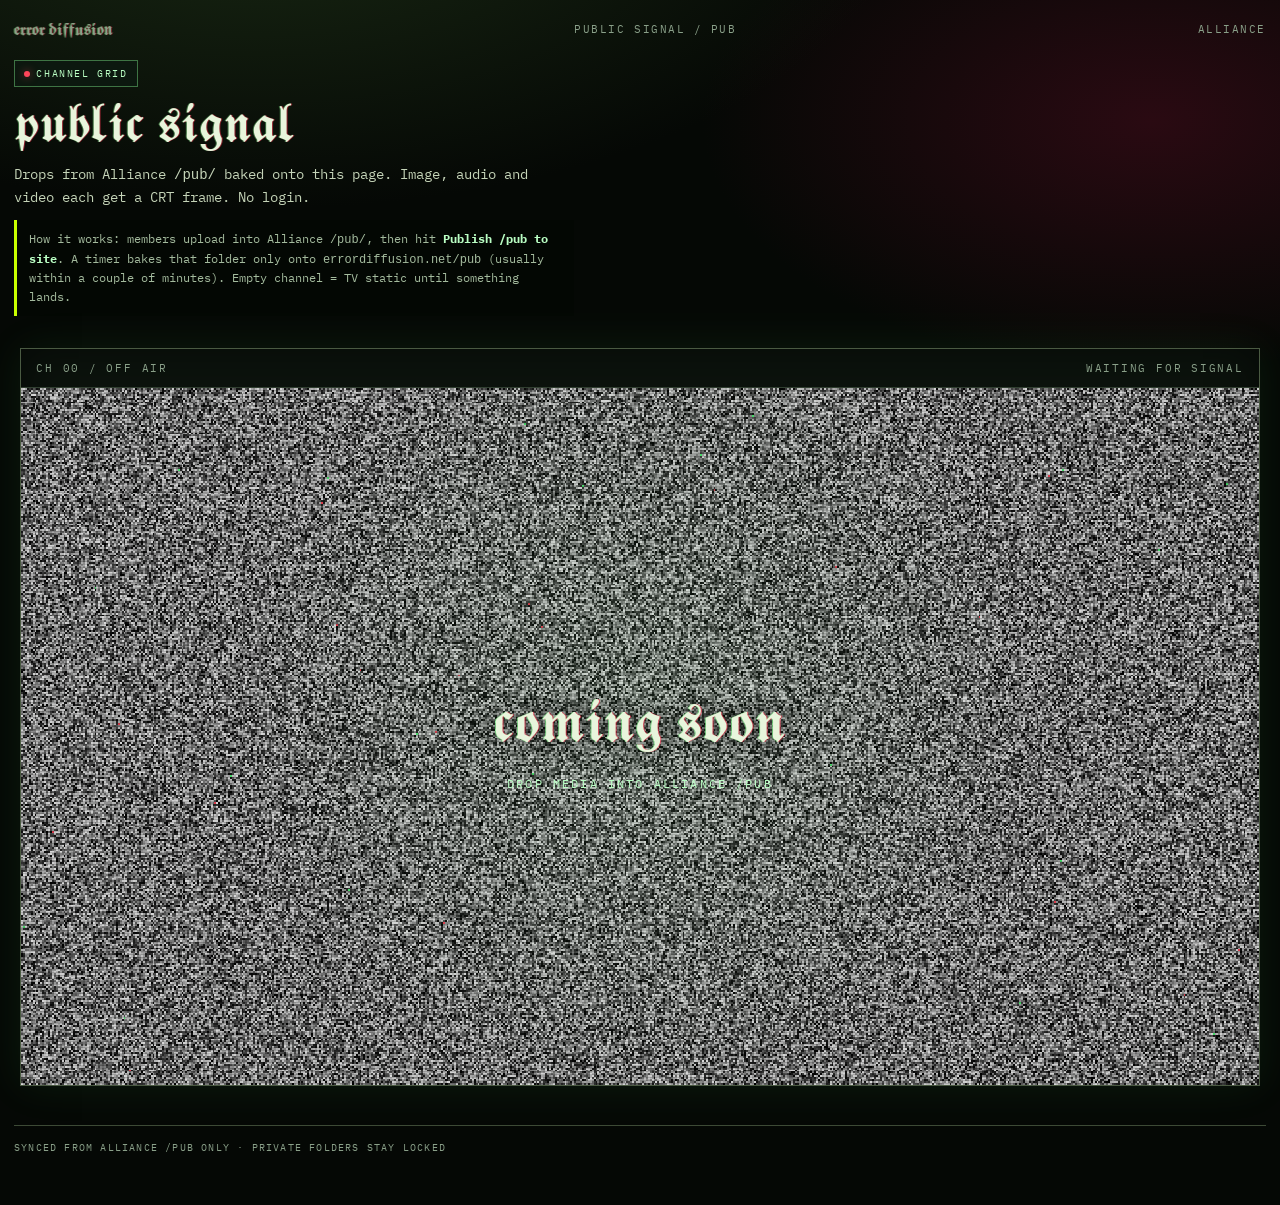
<file: public/pub/index.html>
<!doctype html>
<html lang="en">
<head>
  <meta charset="utf-8">
  <meta name="viewport" content="width=device-width, initial-scale=1">
  <meta name="theme-color" content="#050805">
  <title>public signal /pub / Error Diffusion</title>
  <link rel="preconnect" href="https://fonts.googleapis.com">
  <link rel="preconnect" href="https://fonts.gstatic.com" crossorigin>
  <link href="https://fonts.googleapis.com/css2?family=IBM+Plex+Mono:wght@400;600;700&display=swap" rel="stylesheet">
  <link rel="stylesheet" href="../styles/pub.css?v=20261014-pub3">
</head>
<body>
  <main class="pub-shell">
    <nav class="pub-rail" aria-label="pub navigation">
      <a class="pub-brand" href="/">error diffusion</a>
      <span>public signal / pub</span>
      <a href="https://alliance.errordiffusion.net/">alliance</a>
    </nav>

    <header class="pub-hero">
      <span class="pub-badge"><i aria-hidden="true"></i> channel grid</span>
      <h1>public signal</h1>
      <p>Drops from Alliance <code>/pub/</code> baked onto this page. Image, audio and video each get a CRT frame. No login.</p>
      <p class="pub-how">How it works: members upload into Alliance <code>/pub/</code>, then hit <b>Publish /pub to site</b>. A timer bakes that folder only onto <code>errordiffusion.net/pub</code> (usually within a couple of minutes). Empty channel = TV static until something lands.</p>
    </header>

    <section id="pubGrid" class="pub-grid" aria-live="polite"></section>
    <section id="pubEmpty" class="pub-empty" hidden>
      <div class="pub-crt" aria-label="empty channel static">
        <div class="pub-crt-head">
          <span>CH 00 / OFF AIR</span>
          <span>waiting for signal</span>
        </div>
        <div class="pub-crt-glass">
          <canvas class="pub-static" id="pubStatic" width="640" height="360" aria-hidden="true"></canvas>
          <div class="pub-scan" aria-hidden="true"></div>
          <div class="pub-soon">
            <strong>coming soon</strong>
            <span>drop media into alliance /pub</span>
          </div>
        </div>
      </div>
    </section>

    <p class="pub-foot">synced from alliance /pub only · private folders stay locked</p>
  </main>
  <script src="../scripts/pub-channel.js?v=20261014-pub3"></script>
  <script>
    EdiffPub.mountIndex({
      manifestUrl: './manifest.json?v=20261014-pub3',
      grid: document.getElementById('pubGrid'),
      empty: document.getElementById('pubEmpty'),
      staticCanvas: document.getElementById('pubStatic')
    });
  </script>
</body>
</html>
</file>
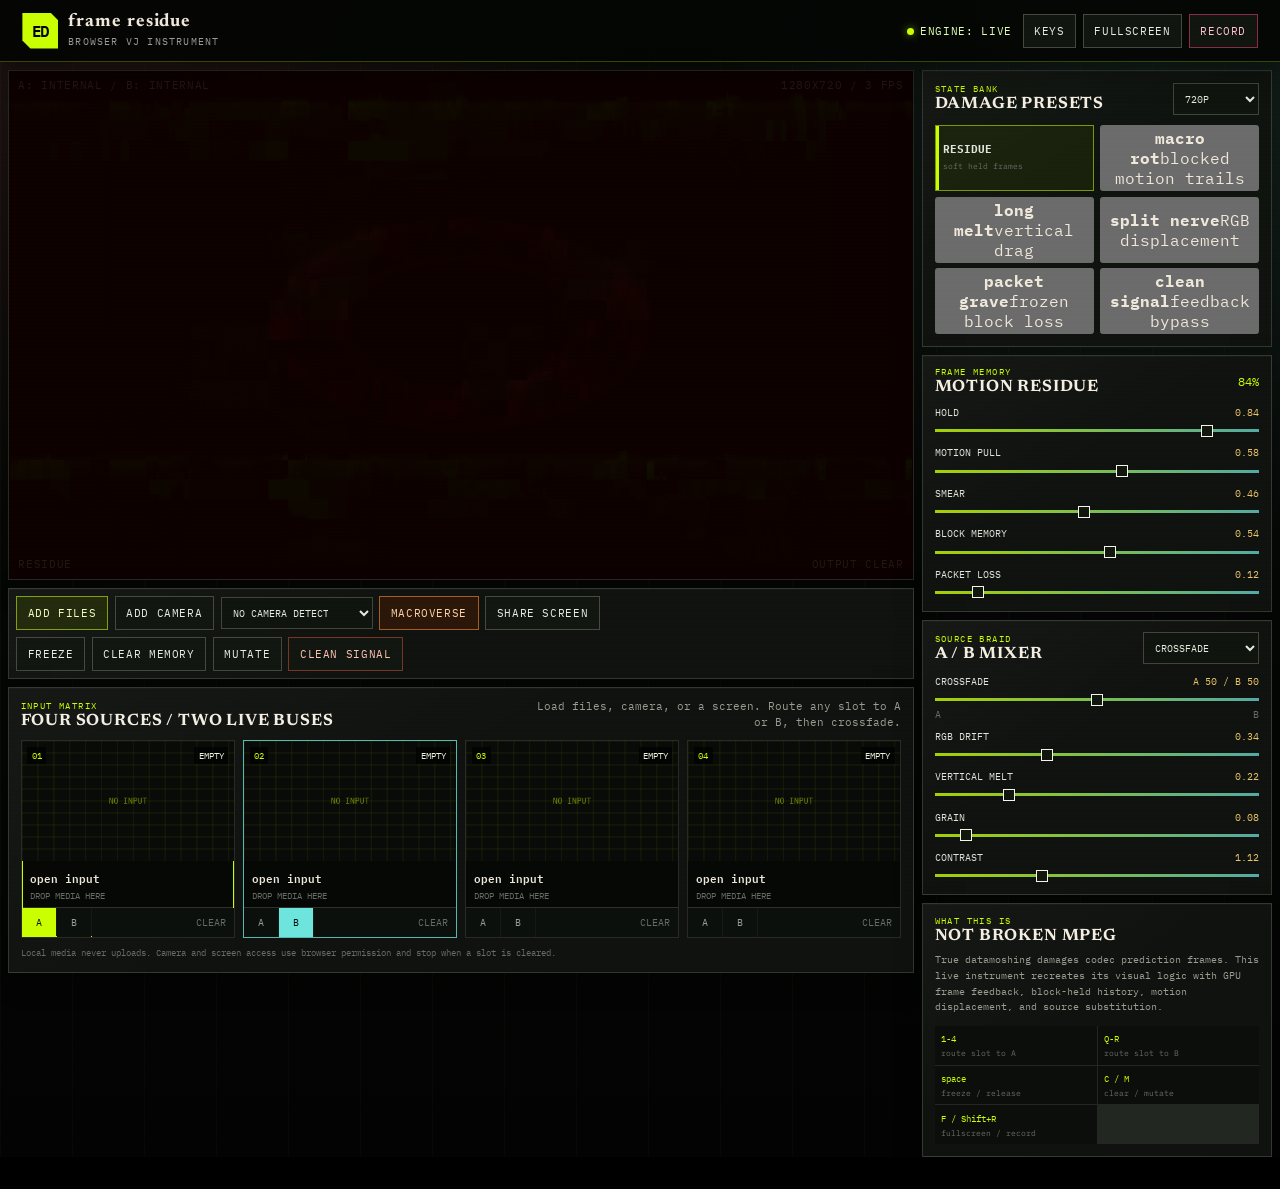
<file: public/vj/index.html>
<!doctype html>
<html lang="en">
<head>
  <meta charset="utf-8">
  <meta name="viewport" content="width=device-width, initial-scale=1, viewport-fit=cover">
  <meta name="theme-color" content="#050705">
  <title>frame residue // error diffusion VJ</title>
  <meta name="description" content="A live, multi-input frame-feedback and datamosh-inspired VJ instrument for the browser.">
  <link rel="icon" type="image/svg+xml" href="../favicon.svg">
  <link rel="preconnect" href="https://fonts.googleapis.com">
  <link rel="preconnect" href="https://fonts.gstatic.com" crossorigin>
  <link href="https://fonts.googleapis.com/css2?family=IBM+Plex+Mono:wght@400;600&family=Newsreader:ital,opsz,wght@0,6..72,700&display=swap" rel="stylesheet">
  <link rel="stylesheet" href="vj.css?v=20261018-b">
</head>
<body>
  <header class="topbar">
    <a class="brand" href="../" aria-label="Back to Error Diffusion">
      <span class="brand-mark" aria-hidden="true">ED</span>
      <span><strong>frame residue</strong><small>browser VJ instrument</small></span>
    </a>
    <div class="top-actions">
      <span class="status" id="engineStatus" data-state="idle">engine: waiting</span>
      <button type="button" class="button button-quiet" id="helpButton" aria-haspopup="dialog">keys</button>
      <button type="button" class="button" id="fullscreenButton">fullscreen</button>
      <button type="button" class="button button-record" id="recordButton">record</button>
    </div>
  </header>

  <main class="rig">
    <section class="stage-column" aria-label="VJ output">
      <div class="stage-shell" id="stageShell">
        <canvas id="outputCanvas" width="1280" height="720" aria-label="Live processed video output"></canvas>
        <div class="drop-target" id="dropTarget">
          <strong>drop video, image, or several files</strong>
          <span>files stay in this browser</span>
        </div>
        <div class="stage-osd stage-osd-top">
          <span id="busReadout">A: INTERNAL / B: INTERNAL</span>
          <span id="frameReadout">1280x720 / 0 fps</span>
        </div>
        <div class="stage-osd stage-osd-bottom">
          <span id="presetReadout">RESIDUE</span>
          <span id="recordReadout">output clear</span>
        </div>
        <div class="stage-error" id="stageError" role="alert" hidden></div>
      </div>

      <div class="transport panel">
        <div class="transport-group">
          <button type="button" class="button button-hot" id="addFilesButton">add files</button>
          <button type="button" class="button" id="addCameraButton">add camera</button>
          <select id="cameraSelect" class="camera-select" aria-label="Camera device">
            <option value="">default camera</option>
          </select>
          <button type="button" class="button button-macroverse" id="addMacroverseButton">Macroverse</button>
          <button type="button" class="button" id="addScreenButton">share screen</button>
          <input id="fileInput" type="file" accept="video/*,image/*" multiple hidden>
        </div>
        <div class="transport-group">
          <button type="button" class="button" id="freezeButton" aria-pressed="false">freeze</button>
          <button type="button" class="button" id="clearButton">clear memory</button>
          <button type="button" class="button" id="randomButton">mutate</button>
          <button type="button" class="button button-panic" id="panicButton">clean signal</button>
        </div>
        <p class="input-notice" id="inputNotice" role="status" aria-live="polite" hidden></p>
      </div>

      <section class="panel source-panel" aria-labelledby="sourceHeading">
        <div class="panel-head">
          <div>
            <span class="eyebrow">input matrix</span>
            <h1 id="sourceHeading">four sources / two live buses</h1>
          </div>
          <p>Load files, camera, or a screen. Route any slot to A or B, then crossfade.</p>
        </div>
        <div class="source-grid" id="sourceGrid"></div>
        <p class="privacy-note">Local media never uploads. Camera and screen access use browser permission and stop when a slot is cleared.</p>
      </section>
    </section>

    <aside class="controls-column" aria-label="Effect controls">
      <section class="panel preset-panel">
        <div class="panel-head compact">
          <div>
            <span class="eyebrow">state bank</span>
            <h2>damage presets</h2>
          </div>
          <select id="resolutionSelect" aria-label="Render resolution">
            <option value="854x480">480p</option>
            <option value="1280x720" selected>720p</option>
            <option value="1920x1080">1080p</option>
          </select>
        </div>
        <div class="preset-grid" id="presetGrid">
          <button type="button" data-preset="residue" class="preset active"><strong>residue</strong><span>soft held frames</span></button>
          <button type="button" data-preset="macro"><strong>macro rot</strong><span>blocked motion trails</span></button>
          <button type="button" data-preset="melt"><strong>long melt</strong><span>vertical drag</span></button>
          <button type="button" data-preset="split"><strong>split nerve</strong><span>RGB displacement</span></button>
          <button type="button" data-preset="packet"><strong>packet grave</strong><span>frozen block loss</span></button>
          <button type="button" data-preset="clean"><strong>clean signal</strong><span>feedback bypass</span></button>
        </div>
      </section>

      <section class="panel control-panel">
        <div class="panel-head compact">
          <div>
            <span class="eyebrow">frame memory</span>
            <h2>motion residue</h2>
          </div>
          <output id="memorySummary">84%</output>
        </div>
        <label class="control">
          <span><strong>hold</strong><output data-output="feedback">0.84</output></span>
          <input data-param="feedback" type="range" min="0" max="0.985" step="0.001" value="0.84">
        </label>
        <label class="control">
          <span><strong>motion pull</strong><output data-output="motion">0.58</output></span>
          <input data-param="motion" type="range" min="0" max="1" step="0.01" value="0.58">
        </label>
        <label class="control">
          <span><strong>smear</strong><output data-output="smear">0.46</output></span>
          <input data-param="smear" type="range" min="0" max="1" step="0.01" value="0.46">
        </label>
        <label class="control">
          <span><strong>block memory</strong><output data-output="blocks">0.54</output></span>
          <input data-param="blocks" type="range" min="0" max="1" step="0.01" value="0.54">
        </label>
        <label class="control">
          <span><strong>packet loss</strong><output data-output="dropout">0.12</output></span>
          <input data-param="dropout" type="range" min="0" max="1" step="0.01" value="0.12">
        </label>
      </section>

      <section class="panel control-panel">
        <div class="panel-head compact">
          <div>
            <span class="eyebrow">source braid</span>
            <h2>A / B mixer</h2>
          </div>
          <select id="blendSelect" aria-label="Source blend mode">
            <option value="0">crossfade</option>
            <option value="1">difference</option>
            <option value="2">lighten</option>
            <option value="3">hard cut</option>
            <option value="4">multiply</option>
          </select>
        </div>
        <label class="control crossfader">
          <span><strong>crossfade</strong><output data-output="mix">A 50 / B 50</output></span>
          <input data-param="mix" type="range" min="0" max="1" step="0.01" value="0.5">
          <span class="range-ends"><i>A</i><i>B</i></span>
        </label>
        <label class="control">
          <span><strong>RGB drift</strong><output data-output="chroma">0.34</output></span>
          <input data-param="chroma" type="range" min="0" max="1" step="0.01" value="0.34">
        </label>
        <label class="control">
          <span><strong>vertical melt</strong><output data-output="melt">0.22</output></span>
          <input data-param="melt" type="range" min="0" max="1" step="0.01" value="0.22">
        </label>
        <label class="control">
          <span><strong>grain</strong><output data-output="noise">0.08</output></span>
          <input data-param="noise" type="range" min="0" max="1" step="0.01" value="0.08">
        </label>
        <label class="control">
          <span><strong>contrast</strong><output data-output="contrast">1.12</output></span>
          <input data-param="contrast" type="range" min="0.7" max="2" step="0.01" value="1.12">
        </label>
      </section>

      <section class="panel notes-panel">
        <span class="eyebrow">what this is</span>
        <h2>not broken MPEG</h2>
        <p>True datamoshing damages codec prediction frames. This live instrument recreates its visual logic with GPU frame feedback, block-held history, motion displacement, and source substitution.</p>
        <dl>
          <div><dt>1-4</dt><dd>route slot to A</dd></div>
          <div><dt>Q-R</dt><dd>route slot to B</dd></div>
          <div><dt>space</dt><dd>freeze / release</dd></div>
          <div><dt>C / M</dt><dd>clear / mutate</dd></div>
          <div><dt>F / Shift+R</dt><dd>fullscreen / record</dd></div>
        </dl>
      </section>
    </aside>
  </main>

  <dialog id="macroverseDialog">
    <div class="dialog-head">
      <div>
        <span class="eyebrow">wired atelier input</span>
        <h2>connect Macroverse</h2>
      </div>
      <button type="button" class="button" id="closeMacroverseButton">close</button>
    </div>
    <form id="macroverseForm" class="macroverse-form">
      <label>
        <span>VJ session</span>
        <input id="macroverseSession" name="sessionId" value="default" maxlength="64" autocomplete="off" spellcheck="false">
      </label>
      <button type="submit" class="button button-macroverse">connect as input</button>
    </form>
    <p id="macroverseStatus">Uses Macroverse's viewer-only live output. Open its VJ deck and load a shader into A or B.</p>
    <a class="macroverse-link" href="https://macroverse.aday.net.au/" target="_blank" rel="noopener noreferrer">open Macroverse control deck</a>
  </dialog>

  <dialog id="helpDialog">
    <div class="dialog-head">
      <div>
        <span class="eyebrow">performance map</span>
        <h2>keyboard controls</h2>
      </div>
      <button type="button" class="button" id="closeHelpButton">close</button>
    </div>
    <div class="key-grid">
      <kbd>1 2 3 4</kbd><span>send source slot to bus A</span>
      <kbd>Q W E R</kbd><span>send source slot to bus B</span>
      <kbd>Space</kbd><span>freeze or release the feedback frame</span>
      <kbd>C</kbd><span>clear all retained frames</span>
      <kbd>M</kbd><span>mutate the effect controls</span>
      <kbd>F</kbd><span>fullscreen the output</span>
      <kbd>Shift + R</kbd><span>start or stop a WebM recording</span>
      <kbd>Esc</kbd><span>leave fullscreen or close this panel</span>
    </div>
    <p>Tip: hard cuts between unrelated moving clips, high hold, and medium block memory create the strongest mosh-like transitions.</p>
  </dialog>

  <template id="sourceTemplate">
    <article class="source-card" data-slot="">
      <div class="source-preview">
        <canvas width="320" height="180" aria-hidden="true"></canvas>
        <span class="slot-number"></span>
        <span class="source-type">empty</span>
      </div>
      <div class="source-info">
        <strong class="source-name">open input</strong>
        <span class="source-meta">drop media here</span>
      </div>
      <div class="source-route">
        <button type="button" class="route route-a" aria-pressed="false">A</button>
        <button type="button" class="route route-b" aria-pressed="false">B</button>
        <button type="button" class="slot-clear" aria-label="Clear source">clear</button>
      </div>
    </article>
  </template>

  <script src="macroverse-input.js?v=20261018-b"></script>
  <script src="vj.js?v=20261018-b"></script>
</body>
</html>
</file>
<file: public/styles/pub.css>
@font-face {
  font-family: 'ED Fraktur';
  src: url('../assets/ed-fraktur.woff2') format('woff2');
  font-weight: 400;
  font-style: normal;
  font-display: swap;
}

:root {
  --pub-ink: #e8f5dc;
  --pub-muted: #8aa089;
  --pub-line: #3d4a36;
  --pub-acid: #8bff94;
  --pub-hot: #ff465a;
  --pub-panel: #0a100b;
  --font-main: "IBM Plex Mono", ui-monospace, Consolas, monospace;
  --font-display: "ED Fraktur", "Cambria Math", serif;
}

* { box-sizing: border-box; }
html, body {
  margin: 0;
  min-height: 100%;
  background:
    radial-gradient(1200px 600px at 20% -10%, #1a2a14 0%, transparent 55%),
    radial-gradient(900px 500px at 90% 10%, #2a0a12 0%, transparent 50%),
    #050805;
  color: var(--pub-ink);
  font: 14px/1.55 var(--font-main);
}

a { color: var(--pub-acid); }
a:hover { color: #e7ff9e; }

.pub-shell {
  width: min(1400px, calc(100% - 2rem));
  margin: 0 auto;
  padding: 1.25rem 0 3rem;
}

.pub-rail {
  display: flex;
  flex-wrap: wrap;
  align-items: center;
  justify-content: space-between;
  gap: 0.75rem 1.25rem;
  margin-bottom: 1.25rem;
  font-size: 11px;
  letter-spacing: 0.14em;
  text-transform: uppercase;
  color: var(--pub-muted);
}

.pub-rail a { text-decoration: none; color: inherit; }
.pub-rail a:hover { color: var(--pub-acid); }
.pub-brand {
  font-family: var(--font-display);
  font-size: 1.15rem;
  letter-spacing: 0;
  text-transform: none;
  color: var(--pub-acid);
  text-shadow: 1px 0 #ff334f66, -1px 0 #8bff9466;
}

.pub-hero {
  display: grid;
  gap: 0.85rem;
  margin-bottom: 1.5rem;
}

.pub-hero h1 {
  margin: 0;
  font-family: var(--font-display);
  font-size: clamp(2.2rem, 7vw, 3.6rem);
  font-weight: 400;
  line-height: 1.05;
  letter-spacing: 0;
  text-shadow: 1px 0 #ff334f88, -1px 0 #8bff9466;
}

.pub-hero p {
  margin: 0;
  max-width: 38rem;
  color: #c5d4b8;
}

.pub-how {
  max-width: 40rem !important;
  padding: 0.7rem 0.85rem;
  border-left: 3px solid #caff00;
  background: rgba(2, 6, 3, 0.55);
  font-size: 12px;
  line-height: 1.55;
  color: #a4bb9e !important;
}

.pub-how b { color: #baffc4; font-weight: 700; }

.pub-badge {
  display: inline-flex;
  align-items: center;
  gap: 0.45rem;
  width: fit-content;
  padding: 0.35rem 0.65rem;
  border: 1px solid #8bff9466;
  background: #0c180f;
  color: #baffc4;
  font-size: 10px;
  letter-spacing: 0.16em;
  text-transform: uppercase;
}

.pub-badge i {
  width: 6px;
  height: 6px;
  border-radius: 50%;
  background: var(--pub-hot);
  box-shadow: 0 0 8px #ff465a88;
}

.pub-grid {
  display: grid;
  grid-template-columns: repeat(auto-fill, minmax(220px, 1fr));
  gap: 1rem;
}

.pub-tile {
  display: grid;
  gap: 0.55rem;
  padding: 0.85rem;
  border: 1px solid var(--pub-line);
  background: linear-gradient(180deg, #10180f, #070b08);
  text-decoration: none;
  color: inherit;
  min-height: 180px;
  transition: border-color 180ms ease, box-shadow 180ms ease;
}

.pub-tile:hover {
  border-color: var(--pub-acid);
  box-shadow: 0 0 22px #5aff7833;
}

.pub-tile-screen {
  position: relative;
  aspect-ratio: 16 / 10;
  overflow: hidden;
  border: 3px solid #2a3328;
  border-radius: 8px;
  background: #020403;
  box-shadow: inset 0 0 30px #000, 0 0 0 1px #5aff7818;
}

.pub-tile-screen img,
.pub-tile-screen video {
  width: 100%;
  height: 100%;
  object-fit: cover;
  display: block;
  filter: contrast(1.08) saturate(1.1);
}

.pub-tile-meta {
  display: flex;
  justify-content: space-between;
  gap: 0.5rem;
  font-size: 10px;
  letter-spacing: 0.12em;
  text-transform: uppercase;
  color: var(--pub-muted);
}

.pub-tile-title {
  font-size: 13px;
  line-height: 1.35;
  word-break: break-word;
}

.pub-empty {
  display: grid;
  place-items: center;
  min-height: calc(100svh - 10rem);
}

.pub-crt {
  width: min(1240px, 100%);
  border: 1px solid #4a5a42;
  background: #0b120c;
  box-shadow: 0 0 40px #5aff7814, inset 0 0 40px #0008;
}

.pub-crt-head,
.pub-stage .pub-crt-head {
  display: flex;
  justify-content: space-between;
  gap: 1rem;
  padding: 0.75rem 1.1rem;
  border-bottom: 1px solid #314031;
  font-family: var(--font-main);
  font-size: 11px;
  letter-spacing: 0.16em;
  text-transform: uppercase;
  color: var(--pub-muted);
}

.pub-crt-glass {
  position: relative;
  aspect-ratio: 16 / 9;
  min-height: clamp(280px, 52vh, 720px);
  overflow: hidden;
  background: #010201;
}

.pub-static {
  position: absolute;
  inset: 0;
  width: 100%;
  height: 100%;
  opacity: 0.85;
  image-rendering: pixelated;
}

.pub-scan {
  position: absolute;
  inset: 0;
  pointer-events: none;
  background:
    repeating-linear-gradient(
      to bottom,
      transparent 0 2px,
      rgba(0, 0, 0, 0.28) 2px 3px
    );
  mix-blend-mode: multiply;
  opacity: 0.55;
}

.pub-soon {
  position: absolute;
  inset: 0;
  display: grid;
  place-content: center;
  gap: 0.55rem;
  text-align: center;
  padding: 1rem;
  background: radial-gradient(circle at 50% 45%, #8bff9414, transparent 55%);
  z-index: 2;
}

.pub-soon strong {
  font-family: var(--font-display);
  font-size: clamp(2.2rem, 7vw, 4rem);
  font-weight: 400;
  letter-spacing: 0;
  text-shadow: 1px 0 #ff334faa, -1px 0 #8bff94aa, 0 0 24px #000;
}

.pub-soon span {
  font-family: var(--font-main);
  font-size: 12px;
  letter-spacing: 0.18em;
  text-transform: uppercase;
  color: #baffc4;
}

.pub-channel {
  display: grid;
  gap: 1rem;
}

.pub-stage {
  width: min(1240px, 100%);
  border: 1px solid #4a5a42;
  background: #0b120c;
  box-shadow: 0 0 40px #5aff7814, inset 0 0 40px #0008;
}

.pub-stage-glass {
  position: relative;
  min-height: clamp(320px, 56vh, 760px);
  aspect-ratio: 16 / 9;
  overflow: hidden;
  background: #010201;
  font-family: var(--font-main);
}

.pub-stage-glass img,
.pub-stage-glass video,
.pub-stage-glass audio {
  width: 100%;
  height: 100%;
  object-fit: contain;
  display: block;
  background: #000;
}

.pub-stage-glass audio {
  height: auto;
  margin-top: 42%;
  padding: 0 1rem;
}

.pub-wave {
  position: absolute;
  left: 0;
  right: 0;
  bottom: 0;
  height: 88px;
  width: 100%;
  pointer-events: none;
  opacity: 0.9;
  mix-blend-mode: screen;
}

.pub-runes {
  display: flex;
  gap: 0.35rem;
  flex-wrap: wrap;
}

.pub-rune {
  width: 28px;
  height: 28px;
  background: url('../assets/dsp-glyphs.png') 0 0 / 300% 200% no-repeat;
  opacity: 0.85;
}

.pub-rune.r1 { background-position: 0 0; }
.pub-rune.r2 { background-position: 50% 0; }
.pub-rune.r3 { background-position: 100% 0; }
.pub-rune.r4 { background-position: 0 100%; }
.pub-rune.r5 { background-position: 50% 100%; }
.pub-rune.r6 { background-position: 100% 100%; }

.pub-foot {
  margin-top: 2rem;
  padding-top: 1rem;
  border-top: 1px solid var(--pub-line);
  font-size: 10px;
  letter-spacing: 0.12em;
  text-transform: uppercase;
  color: var(--pub-muted);
}

@media (max-width: 700px) {
  .pub-shell { width: calc(100% - 1.25rem); }
  .pub-crt,
  .pub-stage { width: 100%; }
  .pub-crt-glass,
  .pub-stage-glass {
    aspect-ratio: 4 / 3;
    min-height: 220px;
  }
}

@media (prefers-reduced-motion: reduce) {
  .pub-static { opacity: 0.35; }
}
</file>
<file: public/vj/vj.css>
:root {
  color-scheme: dark;
  --bg: #050705;
  --panel: rgba(16, 19, 15, 0.96);
  --panel-2: rgba(25, 28, 22, 0.94);
  --ink: #eee7da;
  --muted: #999d91;
  --dim: #666c63;
  --line: rgba(213, 225, 193, 0.18);
  --line-hot: rgba(202, 255, 0, 0.54);
  --lime: #caff00;
  --pink: #ff4778;
  --cyan: #6de4dc;
  --amber: #e9c46a;
  --red: #f05f3b;
  --font: "IBM Plex Mono", ui-monospace, Consolas, monospace;
  --display: "Newsreader", Georgia, serif;
}

* {
  box-sizing: border-box;
}

html {
  min-height: 100%;
  background: #000;
}

body {
  margin: 0;
  min-width: 320px;
  min-height: 100vh;
  color: var(--ink);
  font-family: var(--font);
  background:
    radial-gradient(circle at 10% 0%, rgba(255, 71, 120, 0.1), transparent 32rem),
    radial-gradient(circle at 90% 10%, rgba(109, 228, 220, 0.09), transparent 28rem),
    repeating-linear-gradient(90deg, rgba(202, 255, 0, 0.025) 0 1px, transparent 1px 72px),
    linear-gradient(180deg, #0b0e0a, var(--bg) 50%, #020302);
}

body::after {
  content: "";
  position: fixed;
  inset: 0;
  z-index: 100;
  pointer-events: none;
  opacity: 0.18;
  mix-blend-mode: soft-light;
  background: repeating-linear-gradient(0deg, transparent 0 3px, rgba(255, 255, 255, 0.09) 3px 4px);
}

button,
select,
input {
  font: inherit;
}

button,
select {
  color: inherit;
}

button:focus-visible,
select:focus-visible,
input:focus-visible,
a:focus-visible {
  outline: 2px solid var(--lime);
  outline-offset: 2px;
}

button:disabled {
  cursor: not-allowed;
  opacity: 0.48;
}

.topbar {
  position: sticky;
  top: 0;
  z-index: 50;
  min-height: 62px;
  display: flex;
  align-items: center;
  justify-content: space-between;
  gap: 1rem;
  padding: 0.55rem clamp(0.65rem, 2vw, 1.4rem);
  border-bottom: 1px solid rgba(202, 255, 0, 0.25);
  background: rgba(4, 6, 4, 0.92);
  box-shadow: 0 8px 30px rgba(0, 0, 0, 0.42);
  backdrop-filter: blur(14px);
}

.brand {
  display: inline-flex;
  align-items: center;
  gap: 0.62rem;
  min-width: 0;
  color: var(--ink);
  text-decoration: none;
}

.brand-mark {
  width: 36px;
  height: 36px;
  display: grid;
  place-items: center;
  flex: 0 0 auto;
  border: 1px solid var(--line-hot);
  color: #020300;
  background: var(--lime);
  font-weight: 600;
  letter-spacing: -0.08em;
  clip-path: polygon(0 0, calc(100% - 8px) 0, 100% 8px, 100% 100%, 8px 100%, 0 calc(100% - 8px));
}

.brand strong,
.brand small {
  display: block;
}

.brand strong {
  font-family: var(--display);
  font-size: 1.15rem;
  line-height: 1;
  letter-spacing: 0.05em;
}

.brand small {
  margin-top: 0.2rem;
  color: var(--muted);
  font-size: 0.62rem;
  text-transform: uppercase;
  letter-spacing: 0.12em;
}

.top-actions,
.transport,
.transport-group {
  display: flex;
  align-items: center;
  gap: 0.42rem;
}

.status {
  margin-right: 0.25rem;
  color: var(--muted);
  font-size: 0.68rem;
  letter-spacing: 0.06em;
  text-transform: uppercase;
}

.status::before {
  content: "";
  width: 7px;
  height: 7px;
  display: inline-block;
  margin-right: 0.4rem;
  border-radius: 50%;
  background: var(--dim);
  box-shadow: 0 0 0 2px rgba(255, 255, 255, 0.04);
}

.status[data-state="live"] {
  color: #dfffb0;
}

.status[data-state="live"]::before {
  background: var(--lime);
  box-shadow: 0 0 9px rgba(202, 255, 0, 0.58);
}

.status[data-state="error"] {
  color: #ffb4a2;
}

.status[data-state="error"]::before {
  background: var(--red);
}

.button {
  min-height: 34px;
  padding: 0.42rem 0.66rem;
  border: 1px solid rgba(213, 225, 193, 0.25);
  border-radius: 0;
  color: #e9ede3;
  background: rgba(17, 22, 17, 0.96);
  cursor: pointer;
  font-size: 0.7rem;
  text-transform: uppercase;
  letter-spacing: 0.055em;
  transition: border-color 120ms ease, color 120ms ease, background 120ms ease;
}

.button:hover {
  border-color: rgba(202, 255, 0, 0.55);
  color: #fff;
  background: rgba(36, 43, 30, 0.98);
}

.button-hot {
  border-color: rgba(202, 255, 0, 0.56);
  color: #efffc1;
  background: rgba(50, 62, 10, 0.5);
}

.button-record {
  border-color: rgba(255, 71, 120, 0.5);
  color: #ffc1d1;
}

.button-record[data-recording="true"] {
  color: #170006;
  background: var(--pink);
  animation: record-pulse 1s steps(2, end) infinite;
}

.button-macroverse {
  border-color: rgba(238, 136, 51, 0.62);
  color: #ffd0a8;
  background: rgba(54, 25, 8, 0.72);
}

.button-panic {
  border-color: rgba(240, 95, 59, 0.45);
  color: #ffc3b4;
}

.button[aria-pressed="true"] {
  border-color: var(--cyan);
  color: #001614;
  background: var(--cyan);
}

.rig {
  width: min(1840px, calc(100% - 1rem));
  margin: 0.5rem auto 2rem;
  display: grid;
  grid-template-columns: minmax(0, 1fr) minmax(300px, 350px);
  gap: 0.5rem;
  align-items: start;
}

.stage-column,
.controls-column {
  min-width: 0;
  display: grid;
  gap: 0.5rem;
}

.controls-column {
  position: sticky;
  top: 67px;
}

.panel,
.stage-shell {
  position: relative;
  border: 1px solid var(--line);
  background:
    linear-gradient(145deg, rgba(255, 255, 255, 0.025), transparent 45%),
    var(--panel);
  box-shadow: inset 0 1px 0 rgba(255, 255, 255, 0.025), 0 8px 28px rgba(0, 0, 0, 0.23);
}

.stage-shell {
  isolation: isolate;
  overflow: hidden;
  aspect-ratio: 16 / 9;
  min-height: 240px;
  background: #000;
}

#outputCanvas {
  display: block;
  width: 100%;
  height: 100%;
  background: #000;
  object-fit: contain;
}

.stage-shell::after {
  content: "";
  position: absolute;
  inset: 0;
  z-index: 3;
  pointer-events: none;
  opacity: 0.17;
  background:
    linear-gradient(90deg, rgba(255, 0, 55, 0.1), transparent 18%, transparent 82%, rgba(0, 255, 245, 0.1)),
    repeating-linear-gradient(0deg, transparent 0 3px, rgba(255, 255, 255, 0.08) 3px 4px);
  mix-blend-mode: screen;
}

.stage-osd {
  position: absolute;
  left: 0.58rem;
  right: 0.58rem;
  z-index: 5;
  display: flex;
  justify-content: space-between;
  gap: 1rem;
  color: rgba(236, 255, 210, 0.88);
  font-size: clamp(0.58rem, 0.9vw, 0.7rem);
  line-height: 1;
  letter-spacing: 0.06em;
  text-transform: uppercase;
  text-shadow: 0 1px 4px #000, 0 0 8px #000;
  pointer-events: none;
}

.stage-osd-top {
  top: 0.55rem;
}

.stage-osd-bottom {
  bottom: 0.55rem;
}

.stage-error {
  position: absolute;
  inset: 0;
  z-index: 10;
  display: grid;
  place-items: center;
  padding: 2rem;
  color: #ffd2c6;
  background: rgba(15, 2, 0, 0.9);
  text-align: center;
  font-size: 0.82rem;
  line-height: 1.6;
}

.drop-target {
  position: absolute;
  inset: 0.75rem;
  z-index: 20;
  display: none;
  place-content: center;
  gap: 0.4rem;
  border: 2px dashed var(--lime);
  color: #f4ffc9;
  background: rgba(7, 12, 2, 0.88);
  text-align: center;
  text-transform: uppercase;
  letter-spacing: 0.08em;
}

.drop-target span {
  color: var(--muted);
  font-size: 0.7rem;
}

body.dragging .drop-target {
  display: grid;
}

.transport {
  min-height: 50px;
  justify-content: space-between;
  flex-wrap: wrap;
  padding: 0.45rem;
}

.input-notice {
  flex: 1 0 100%;
  margin: 0;
  padding: 0.45rem 0.55rem;
  border-left: 3px solid var(--amber);
  color: #f4d9a0;
  background: rgba(65, 42, 8, 0.45);
  font-size: 0.62rem;
  line-height: 1.45;
}

.input-notice[data-state="error"] {
  border-color: var(--red);
  color: #ffc6b8;
  background: rgba(72, 15, 5, 0.52);
}

.input-notice[data-state="ok"] {
  border-color: var(--lime);
  color: #e7ff9a;
  background: rgba(40, 55, 5, 0.48);
}

.source-panel,
.preset-panel,
.control-panel,
.notes-panel {
  padding: 0.72rem;
}

.panel-head {
  display: flex;
  justify-content: space-between;
  align-items: end;
  gap: 1rem;
  margin-bottom: 0.65rem;
}

.panel-head.compact {
  align-items: center;
}

.panel-head h1,
.panel-head h2,
.notes-panel h2,
dialog h2 {
  margin: 0.1rem 0 0;
  color: #f3ede2;
  font-family: var(--display);
  font-size: 1.03rem;
  line-height: 1;
  letter-spacing: 0.05em;
  text-transform: uppercase;
}

.panel-head p {
  max-width: 52ch;
  margin: 0;
  color: var(--muted);
  font-size: 0.66rem;
  line-height: 1.45;
  text-align: right;
}

.eyebrow {
  display: block;
  color: var(--lime);
  font-size: 0.55rem;
  line-height: 1.2;
  letter-spacing: 0.16em;
  text-transform: uppercase;
}

select {
  min-height: 32px;
  max-width: 9.5rem;
  padding: 0.32rem 1.7rem 0.32rem 0.48rem;
  border: 1px solid rgba(213, 225, 193, 0.24);
  border-radius: 0;
  color: #e5ebdc;
  background: #10140f;
  font-size: 0.65rem;
  text-transform: uppercase;
}

.source-grid {
  display: grid;
  grid-template-columns: repeat(4, minmax(0, 1fr));
  gap: 0.5rem;
}

.source-card {
  min-width: 0;
  overflow: hidden;
  border: 1px solid rgba(213, 225, 193, 0.16);
  background: rgba(4, 6, 4, 0.8);
}

.source-card[data-bus-a="true"] {
  box-shadow: inset 0 0 0 1px var(--lime);
}

.source-card[data-bus-b="true"] {
  border-color: rgba(109, 228, 220, 0.8);
}

.source-card[data-bus-a="true"][data-bus-b="true"] {
  box-shadow: inset 0 0 0 1px var(--lime), inset 0 -3px 0 var(--cyan);
}

.source-preview {
  position: relative;
  aspect-ratio: 16 / 9;
  overflow: hidden;
  background:
    repeating-linear-gradient(90deg, rgba(202, 255, 0, 0.05) 0 1px, transparent 1px 16px),
    repeating-linear-gradient(0deg, rgba(202, 255, 0, 0.04) 0 1px, transparent 1px 12px),
    #080b08;
}

.source-preview canvas {
  display: block;
  width: 100%;
  height: 100%;
  opacity: 0.92;
}

.slot-number,
.source-type {
  position: absolute;
  top: 0.36rem;
  z-index: 2;
  padding: 0.18rem 0.28rem;
  color: #eaf5df;
  background: rgba(0, 0, 0, 0.68);
  font-size: 0.55rem;
  text-transform: uppercase;
}

.slot-number {
  left: 0.36rem;
  color: var(--lime);
}

.source-type {
  right: 0.36rem;
}

.source-info {
  min-width: 0;
  display: grid;
  gap: 0.16rem;
  padding: 0.48rem 0.5rem 0.35rem;
}

.source-info strong,
.source-info span {
  min-width: 0;
  overflow: hidden;
  text-overflow: ellipsis;
  white-space: nowrap;
}

.source-info strong {
  font-size: 0.7rem;
  font-weight: 600;
}

.source-info span {
  color: var(--dim);
  font-size: 0.57rem;
  text-transform: uppercase;
}

.source-route {
  display: grid;
  grid-template-columns: 34px 34px 1fr;
  gap: 1px;
  border-top: 1px solid rgba(213, 225, 193, 0.12);
  background: rgba(213, 225, 193, 0.08);
}

.source-route button {
  min-height: 29px;
  border: 0;
  color: var(--muted);
  background: #0c100c;
  cursor: pointer;
  font-size: 0.62rem;
  text-transform: uppercase;
}

.source-route button:hover {
  color: #fff;
  background: #20261c;
}

.source-route .route-a[aria-pressed="true"] {
  color: #101500;
  background: var(--lime);
}

.source-route .route-b[aria-pressed="true"] {
  color: #001513;
  background: var(--cyan);
}

.source-route .slot-clear {
  text-align: right;
  padding-right: 0.5rem;
  color: var(--dim);
}

.privacy-note {
  margin: 0.52rem 0 0;
  color: var(--dim);
  font-size: 0.57rem;
  line-height: 1.45;
}

.preset-grid {
  display: grid;
  grid-template-columns: repeat(2, minmax(0, 1fr));
  gap: 0.35rem;
}

.preset {
  min-height: 64px;
  display: grid;
  align-content: center;
  gap: 0.3rem;
  padding: 0.46rem;
  border: 1px solid rgba(213, 225, 193, 0.16);
  color: #dfe5d8;
  background: rgba(3, 5, 3, 0.7);
  text-align: left;
  cursor: pointer;
}

.preset strong,
.preset span {
  display: block;
}

.preset strong {
  font-size: 0.66rem;
  line-height: 1.1;
  text-transform: uppercase;
}

.preset span {
  color: var(--dim);
  font-size: 0.53rem;
  line-height: 1.25;
}

.preset:hover {
  border-color: rgba(202, 255, 0, 0.45);
}

.preset.active {
  border-color: var(--line-hot);
  background: rgba(45, 57, 8, 0.35);
  box-shadow: inset 3px 0 0 var(--lime);
}

.control-panel {
  display: grid;
  gap: 0.54rem;
}

.control-panel .panel-head {
  margin-bottom: 0.1rem;
}

.control-panel .panel-head > output {
  color: var(--lime);
  font-size: 0.72rem;
}

.control {
  display: grid;
  gap: 0.3rem;
}

.control > span {
  display: flex;
  align-items: center;
  justify-content: space-between;
  gap: 1rem;
  color: var(--muted);
  font-size: 0.62rem;
}

.control strong {
  color: #dfe4da;
  font-weight: 400;
  text-transform: uppercase;
}

.control output {
  color: var(--amber);
  font-variant-numeric: tabular-nums;
}

input[type="range"] {
  width: 100%;
  height: 14px;
  margin: 0;
  appearance: none;
  background: transparent;
  cursor: ew-resize;
}

input[type="range"]::-webkit-slider-runnable-track {
  height: 3px;
  border: 0;
  background: linear-gradient(90deg, rgba(202, 255, 0, 0.8), rgba(109, 228, 220, 0.72));
}

input[type="range"]::-webkit-slider-thumb {
  width: 12px;
  height: 12px;
  margin-top: -4.5px;
  appearance: none;
  border: 1px solid #f2f5e9;
  border-radius: 0;
  background: #11170d;
}

input[type="range"]::-moz-range-track {
  height: 3px;
  border: 0;
  background: linear-gradient(90deg, rgba(202, 255, 0, 0.8), rgba(109, 228, 220, 0.72));
}

input[type="range"]::-moz-range-thumb {
  width: 12px;
  height: 12px;
  border: 1px solid #f2f5e9;
  border-radius: 0;
  background: #11170d;
}

.range-ends {
  margin-top: -0.2rem;
  color: var(--dim) !important;
}

.range-ends i {
  font-style: normal;
}

.notes-panel p {
  margin: 0.5rem 0 0.7rem;
  color: var(--muted);
  font-size: 0.63rem;
  line-height: 1.55;
}

.notes-panel dl {
  display: grid;
  grid-template-columns: repeat(2, minmax(0, 1fr));
  gap: 1px;
  margin: 0;
  background: rgba(213, 225, 193, 0.1);
}

.notes-panel dl div {
  min-width: 0;
  padding: 0.4rem;
  background: #0b0e0b;
}

.notes-panel dt {
  color: var(--lime);
  font-size: 0.58rem;
}

.notes-panel dd {
  margin: 0.12rem 0 0;
  color: var(--dim);
  font-size: 0.52rem;
}

dialog {
  width: min(620px, calc(100vw - 1.4rem));
  border: 1px solid rgba(202, 255, 0, 0.45);
  border-radius: 0;
  color: var(--ink);
  background:
    linear-gradient(135deg, rgba(202, 255, 0, 0.05), transparent 45%),
    #0b0e0b;
  box-shadow: 0 28px 90px #000;
}

dialog::backdrop {
  background: rgba(0, 0, 0, 0.78);
  backdrop-filter: blur(5px);
}

.dialog-head {
  display: flex;
  align-items: start;
  justify-content: space-between;
  gap: 1rem;
  margin-bottom: 1rem;
}

.key-grid {
  display: grid;
  grid-template-columns: 8rem 1fr;
  align-items: center;
  gap: 1px;
  background: rgba(213, 225, 193, 0.1);
}

.key-grid kbd,
.key-grid span {
  min-height: 38px;
  padding: 0.65rem;
  background: #111511;
  font-size: 0.7rem;
}

.key-grid kbd {
  color: var(--lime);
}

.key-grid span {
  color: var(--muted);
}

dialog > p {
  margin: 0.85rem 0 0;
  color: var(--muted);
  font-size: 0.7rem;
  line-height: 1.55;
}

.macroverse-form {
  display: grid;
  grid-template-columns: minmax(0, 1fr) auto;
  gap: 0.55rem;
  align-items: end;
}

.macroverse-form label {
  display: grid;
  gap: 0.35rem;
  color: var(--muted);
  font-size: 0.62rem;
  text-transform: uppercase;
}

.macroverse-form input {
  width: 100%;
  min-height: 36px;
  border: 1px solid rgba(238, 136, 51, 0.45);
  border-radius: 0;
  padding: 0.45rem 0.55rem;
  color: #fff1df;
  background: #120b07;
}

.macroverse-link {
  display: inline-block;
  margin-top: 0.7rem;
  color: #ffb677;
  font-size: 0.68rem;
  text-underline-offset: 3px;
}

.stage-shell:fullscreen {
  width: 100vw;
  height: 100vh;
  aspect-ratio: auto;
  border: 0;
  background: #000;
}

.stage-shell:fullscreen #outputCanvas {
  object-fit: contain;
}

@keyframes record-pulse {
  50% {
    filter: brightness(0.68);
  }
}

@media (max-width: 1120px) {
  .rig {
    grid-template-columns: minmax(0, 1fr) 310px;
  }

  .source-grid {
    grid-template-columns: repeat(2, minmax(0, 1fr));
  }
}

@media (max-width: 820px) {
  .topbar {
    position: relative;
    align-items: flex-start;
  }

  .status {
    display: none;
  }

  .rig {
    width: calc(100% - 0.5rem);
    grid-template-columns: 1fr;
    margin-top: 0.25rem;
  }

  .controls-column {
    position: static;
    grid-template-columns: repeat(2, minmax(0, 1fr));
  }

  .notes-panel {
    grid-column: 1 / -1;
  }
}

@media (max-width: 580px) {
  .topbar {
    min-height: 54px;
    padding: 0.42rem;
  }

  .brand-mark {
    width: 32px;
    height: 32px;
  }

  .brand small,
  .button-quiet {
    display: none;
  }

  .button {
    min-height: 32px;
    padding: 0.38rem 0.46rem;
    font-size: 0.61rem;
  }

  .top-actions {
    margin-left: auto;
  }

  .stage-shell {
    min-height: 180px;
  }

  .transport,
  .transport-group {
    width: 100%;
  }

  .transport-group {
    display: grid;
    grid-template-columns: repeat(4, minmax(0, 1fr));
  }

  .transport-group:first-child {
    grid-template-columns: repeat(2, minmax(0, 1fr));
  }

  .transport .button {
    min-width: 0;
    padding-inline: 0.3rem;
  }

  .camera-select {
    max-width: none;
    grid-column: 1 / -1;
  }

  .panel-head {
    display: grid;
    gap: 0.38rem;
  }

  .panel-head p {
    text-align: left;
  }

  .source-grid,
  .controls-column {
    grid-template-columns: 1fr;
  }

  .notes-panel {
    grid-column: auto;
  }

  .key-grid {
    grid-template-columns: 6.2rem 1fr;
  }

  .macroverse-form {
    grid-template-columns: 1fr;
  }
}

@media (prefers-reduced-motion: reduce) {
  *,
  *::before,
  *::after {
    animation-duration: 0.001ms !important;
    animation-iteration-count: 1 !important;
    scroll-behavior: auto !important;
  }
}
</file>
